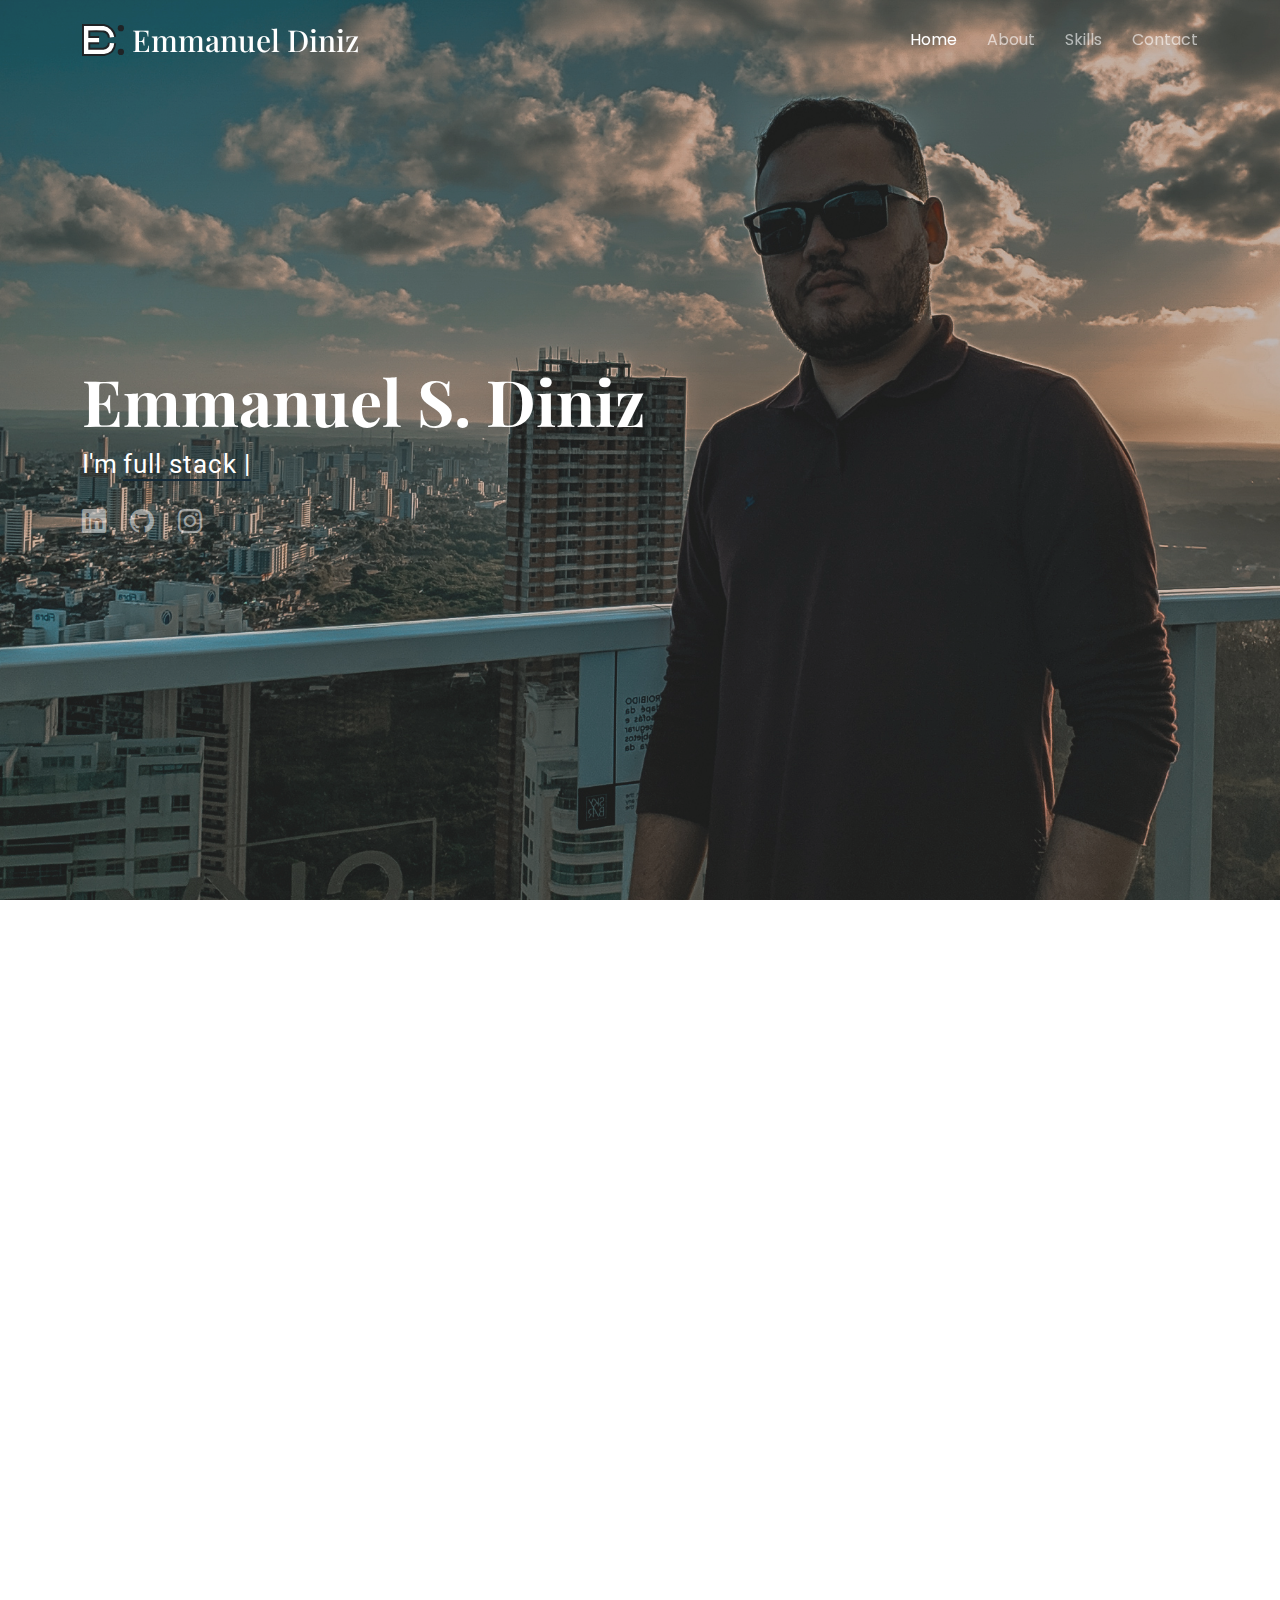
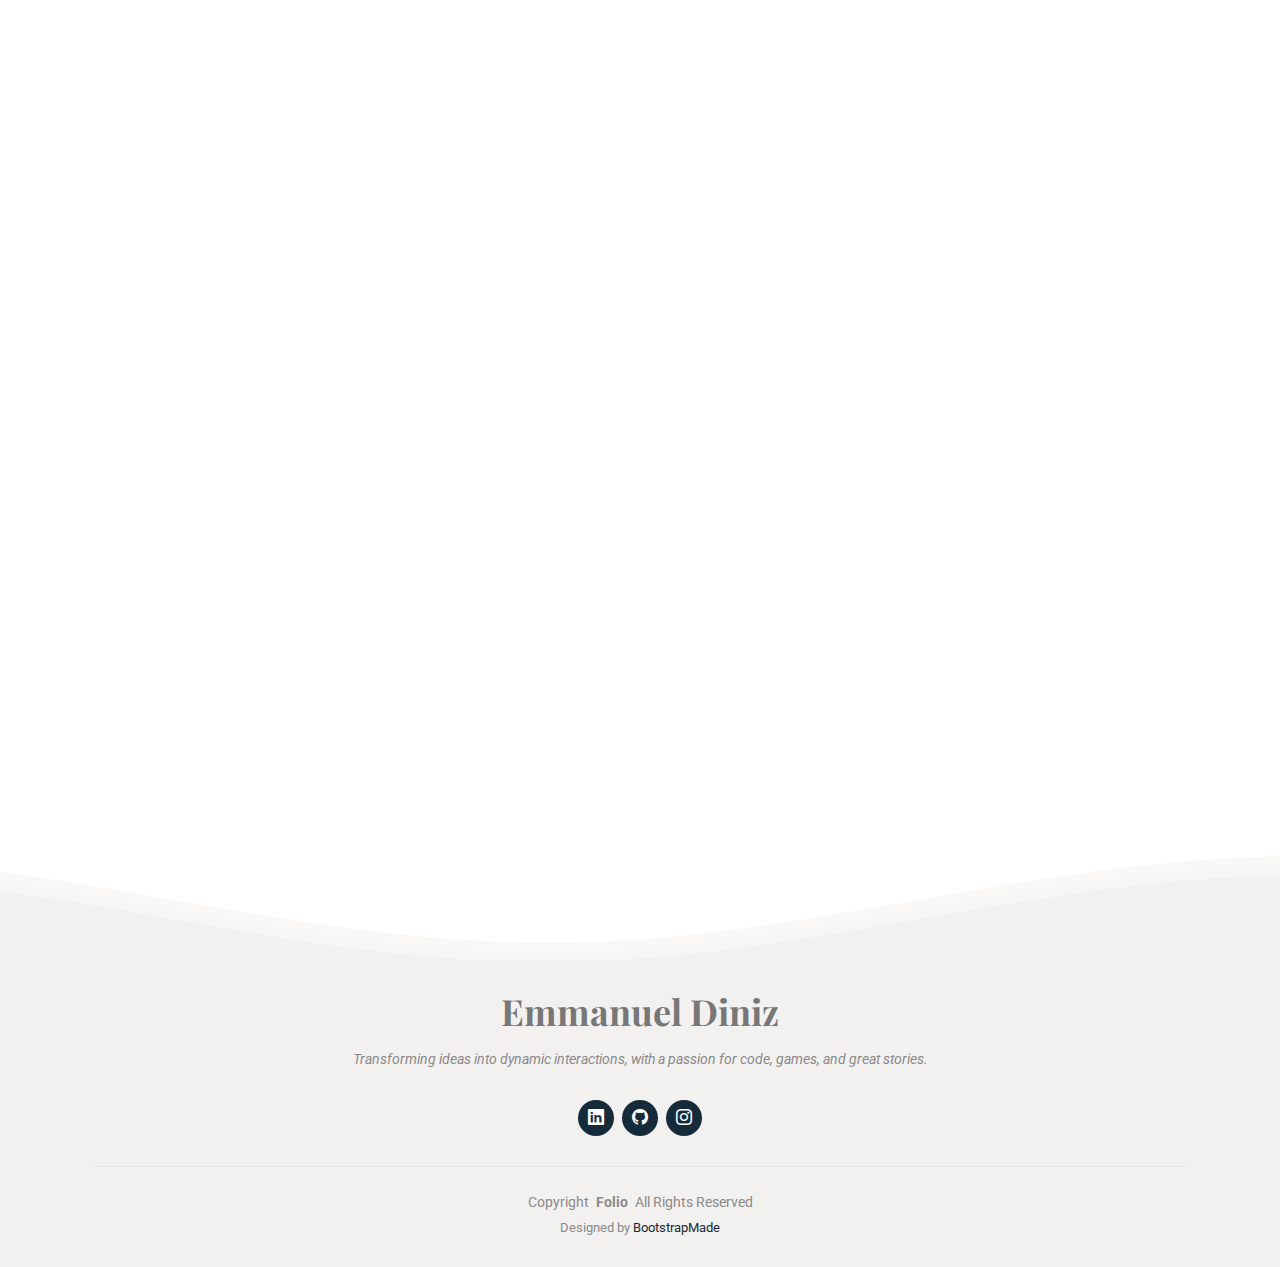
<file: index.html>
<!DOCTYPE html>
<html lang="en">

<head>
  <meta charset="utf-8">
  <meta content="width=device-width, initial-scale=1.0" name="viewport">
  <title>Emmanuel Diniz</title>
  <meta name="description" content="">
  <meta name="keywords" content="">

  <!-- Favicons -->
  <link href="assets/img/my-logo.svg" rel="icon">

  <!-- Fonts -->
  <link href="https://fonts.googleapis.com" rel="preconnect">
  <link href="https://fonts.gstatic.com" rel="preconnect" crossorigin>
  <link
    href="https://fonts.googleapis.com/css2?family=Roboto:ital,wght@0,100;0,300;0,400;0,500;0,700;0,900;1,100;1,300;1,400;1,500;1,700;1,900&family=Poppins:ital,wght@0,100;0,200;0,300;0,400;0,500;0,600;0,700;0,800;0,900;1,100;1,200;1,300;1,400;1,500;1,600;1,700;1,800;1,900&family=Playfair+Display:ital,wght@0,400;0,500;0,600;0,700;0,800;0,900;1,400;1,500;1,600;1,700;1,800;1,900&display=swap"
    rel="stylesheet">

  <!-- Vendor CSS Files -->
  <link href="assets/vendor/bootstrap/css/bootstrap.min.css" rel="stylesheet">
  <link href="assets/vendor/bootstrap-icons/bootstrap-icons.css" rel="stylesheet">
  <link href="assets/vendor/aos/aos.css" rel="stylesheet">
  <link href="assets/vendor/swiper/swiper-bundle.min.css" rel="stylesheet">
  <link href="assets/vendor/glightbox/css/glightbox.min.css" rel="stylesheet">

  <!-- Main CSS File -->
  <link href="assets/css/main.css" rel="stylesheet">

  <!-- =======================================================
  * Template Name: Folio
  * Template URL: https://bootstrapmade.com/folio-bootstrap-portfolio-template/
  * Updated: Aug 08 2024 with Bootstrap v5.3.3
  * Author: BootstrapMade.com
  * License: https://bootstrapmade.com/license/
  ======================================================== -->
</head>

<body class="index-page">

  <header id="header" class="header d-flex align-items-center fixed-top">
    <div class="container-fluid container-xl position-relative d-flex align-items-center justify-content-between">

      <a href="index.html" class="logo d-flex align-items-center">
        <!-- Uncomment the line below if you also wish to use an image logo -->
        <img src="assets/img/my-logo.svg" alt="">
        <h1 class="sitename">Emmanuel Diniz</h1>
      </a>

      <nav id="navmenu" class="navmenu">
        <ul>
          <li><a href="#hero" class="active">Home</a></li>
          <li><a href="#about">About</a></li>
          <li><a href="#skills">Skills</a></li>
          <!-- <li><a href="#services">Services</a></li> -->
          <li><a href="#contact">Contact</a></li>
        </ul>
        <i class="mobile-nav-toggle d-xl-none bi bi-list"></i>
      </nav>

    </div>
  </header>

  <main class="main">

    <!-- Hero Section -->
    <section id="hero" class="hero section dark-background">

      <img src="assets/img/hero-bg.jpg" alt="" data-aos="fade-in">

      <div class="container" data-aos="fade-up" data-aos-delay="100">
        <h2>Emmanuel S. Diniz<br></h2>
        <p>I'm <span class="typed" data-typed-items="full stack developer, front-end enthusiast, creative coder, animation lover, freelancer, gamer">full stack
            developer</span></p>
        <div class="social-links">
          <a href="https://www.linkedin.com/in/emmanueldiniz/" target="_blank"><i class="bi bi-linkedin"></i></a>
          <a href="https://github.com/emmanueldiniz/" target="_blank"><i class="bi bi-github"></i></a>
          <a href="https://www.instagram.com/emmanueldiniz_/" target="_blank"><i class="bi bi-instagram"></i></a>
        </div>
      </div>

    </section><!-- /Hero Section -->

    <!-- About Section -->
    <section id="about" class="about section">

      <!-- Section Title -->
      <div class="container section-title" data-aos="fade-up">
        <h2>About me</h2>

      </div><!-- End Section Title -->

      <div class="container" data-aos="fade-up" data-aos-delay="100">

        <div class="row gy-4 justify-content-between">
          <div class="col-lg-4 profile-img align-self-start">
            <img src="assets/img/profile-img.jpg" class="img-fluid" alt="">
          </div>
          <div class="col-lg-7 content">
            <h3>I'm a full stack developer with a focus on front-end, using the mobile-first method &amp; i really enjoy
              working with animations on my projects.</h3>
            <p>
              I currently work at GCTI (Science, Information Technology and Innovation Group), where I work as a developer and project manager. 
              I have almost 5 years of experience in the development area, and a strong focus on creating efficient and innovative solutions, 
              always seeking to improve the user experience.
            </p>
            <ul>
              <!-- <li><i class="bi bi-check2-all"></i> <span></span></li>
              <li><i class="bi bi-check2-all"></i> <span></span></li> -->
              <li><i class="bi bi-check2-all"></i> <span>Some of my hobbies are: games, movies, series, 
                anime and going to the beach to listen to the sound of the sea.</span></li>
            </ul>
          </div>
        </div>

      </div>

    </section><!-- /About Section -->

    <section id="skills" class="skills section">
      <div class="container section-title" data-aos="fade-up">
        <h2>My Skills</h2>
        <p>Below you can check out the animated list of some of my skills.</p>
      </div>
      <!-- 
        Copyright (c) 2024 by Jhey (https://codepen.io/jh3y/pen/RwdPvvz)
        Permission is hereby granted, free of charge, to any person obtaining a copy of this software and associated documentation files (the "Software"), to deal in the Software without restriction, including without limitation the rights to use, copy, modify, merge, publish, distribute, sublicense, and/or sell copies of the Software, and to permit persons to whom the Software is furnished to do so, subject to the following conditions:
        The above copyright notice and this permission notice shall be included in all copies or substantial portions of the Software.
        THE SOFTWARE IS PROVIDED "AS IS", WITHOUT WARRANTY OF ANY KIND, EXPRESS OR IMPLIED, INCLUDING BUT NOT LIMITED TO THE WARRANTIES OF MERCHANTABILITY, FITNESS FOR A PARTICULAR PURPOSE AND NONINFRINGEMENT. IN NO EVENT SHALL THE AUTHORS OR COPYRIGHT HOLDERS BE LIABLE FOR ANY CLAIM, DAMAGES OR OTHER LIABILITY, WHETHER IN AN ACTION OF CONTRACT, TORT OR OTHERWISE, ARISING FROM, OUT OF OR IN CONNECTION WITH THE SOFTWARE OR THE USE OR OTHER DEALINGS IN THE SOFTWARE.
      -->
      <div class="container" data-aos="fade-up">
        <div class="window">
          <div class="scene">
            <ul class="grid">
              <li>
                <div class="item">
                  <div class="item__icon">
                    <i class="bi bi-code-slash"></i>
                  </div>
                  <div class="item__text">CSS / SCSS / SASS</div>
                </div>
              </li>
              <li>
                <div class="item">
                  <div class="item__icon">
                    <i class="bi bi-code-slash"></i>
                  </div>
                  <div class="item__text">Java</div>
                </div>
              </li>
              <li>
                <div class="item">
                  <div class="item__icon">
                    <i class="bi bi-code-slash"></i>
                  </div>
                  <div class="item__text">HTML</div>
                </div>
              </li>
              <li>
                <div class="item">
                  <div class="item__icon">
                    <i class="bi bi-code-slash"></i>
                  </div>
                  <div class="item__text">Angular</div>
                </div>
              </li>
              <li>
                <div class="item">
                  <div class="item__icon">
                    <i class="bi bi-code-slash"></i>
                  </div>
                  <div class="item__text">Javascript / Typescript</div>
                </div>
              </li>
              <li>
                <div class="item">
                  <div class="item__icon">
                    <i class="bi bi-code-slash"></i>
                  </div>
                  <div class="item__text">Spring Boot</div>
                </div>
              </li>
              <li>
                <div class="item">
                  <div class="item__icon">
                    <i class="bi bi-code-slash"></i>
                  </div>
                  <div class="item__text">PostgreSQL</div>
                </div>
              </li>
              <li>
                <div class="item">
                  <div class="item__icon">
                    <i class="bi bi-code-slash"></i>
                  </div>
                  <div class="item__text">Profit</div>
                </div>
              </li>
              <li>
                <div class="item">
                  <div class="item__icon">
                    <i class="bi bi-code-slash"></i>
                  </div>
                  <div class="item__text">Hibernate</div>
                </div>
              </li>
              <li>
                <div class="item">
                  <div class="item__icon">
                    <i class="bi bi-code-slash"></i>
                  </div>
                  <div class="item__text">JPA</div>
                </div>
              </li>
              <li>
                <div class="item">
                  <div class="item__icon">
                    <i class="bi bi-code-slash"></i>
                  </div>
                  <div class="item__text">Git</div>
                </div>
              </li>
              <li>
                <div class="item">
                  <div class="item__icon">
                    <i class="bi bi-code-slash"></i>
                  </div>
                  <div class="item__text">SQL</div>
                </div>
              </li>
            </ul>
          </div>
        </div>
      </div>
    </section>

    <!-- Services Section -->
    <!-- <section id="services" class="services section">
      <div class="container section-title" data-aos="fade-up">
        <h2>Services</h2>
        <p>Necessitatibus eius consequatur ex aliquid fuga eum quidem sint consectetur velit</p>
      </div>

      <div class="container">
        <div class="row gy-4">
          <div class="col-lg-4 col-md-6 service-item d-flex" data-aos="fade-up" data-aos-delay="100">
            <div class="icon flex-shrink-0"><i class="bi bi-briefcase"></i></div>
            <div>
              <h4 class="title">Lorem Ipsum</h4>
              <p class="description">Voluptatum deleniti atque corrupti quos dolores et quas molestias excepturi sint
                occaecati cupiditate non provident</p>
              <a href="clean-page.html" class="readmore stretched-link"><span>Learn More</span><i
                  class="bi bi-arrow-right"></i></a>
            </div>
          </div>

          <div class="col-lg-4 col-md-6 service-item d-flex" data-aos="fade-up" data-aos-delay="200">
            <div class="icon flex-shrink-0"><i class="bi bi-card-checklist"></i></div>
            <div>
              <h4 class="title">Dolor Sitema</h4>
              <p class="description">Minim veniam, quis nostrud exercitation ullamco laboris nisi ut aliquip ex ea
                commodo consequat tarad limino ata</p>
            </div>
          </div>

          <div class="col-lg-4 col-md-6 service-item d-flex" data-aos="fade-up" data-aos-delay="300">
            <div class="icon flex-shrink-0"><i class="bi bi-bar-chart"></i></div>
            <div>
              <h4 class="title">Sed ut perspiciatis</h4>
              <p class="description">Duis aute irure dolor in reprehenderit in voluptate velit esse cillum dolore eu
                fugiat nulla pariatur</p>
            </div>
          </div>
        </div>
      </div>
    </section> -->
    <!-- /Services Section -->

    <!-- Contact Section -->
    <section id="contact" class="contact section">

      <!-- Section Title -->
      <div class="container section-title" data-aos="fade-up">
        <h2>Contact</h2>
        <p>You can contact me through the links below</p>
      </div><!-- End Section Title -->

      <div class="container" data-aos="fade-up" data-aos-delay="100">

        <div class="info-wrap" data-aos="fade-up" data-aos-delay="200">
          <div class="row gy-5">

            <div class="col-lg-4">
              <div class="info-item d-flex align-items-center">
                <a href="https://maps.app.goo.gl/8u2e5nma7eDpF6oBA"><i class="bi bi-geo-alt flex-shrink-0"></i></a>
                <div>
                  <h3>Address</h3>
                  <a href="https://maps.app.goo.gl/8u2e5nma7eDpF6oBA">Barro Vermelho, Natal - RN, Brasil</a>
                </div>
              </div>
            </div><!-- End Info Item -->

            <div class="col-lg-4">
              <div class="info-item d-flex align-items-center">
                <a href="tel:+5584999951712"><i class="bi bi-telephone flex-shrink-0"></i></a>
                <div>
                  <h3>Call<br></h3>
                  <a href="tel:+5584999951712">+55 (84) 99995-1712</a>
                </div>
              </div>
            </div><!-- End Info Item -->

            <div class="col-lg-4">
              <div class="info-item d-flex align-items-center">
                <a href="mailto:webdev.emmanuel@gmail.com"><i class="bi bi-envelope flex-shrink-0"></i></a>
                <div>
                  <h3>Email</h3>
                  <a href="mailto:webdev.emmanuel@gmail.com">webdev.emmanuel@gmail.com</a>
                </div>
              </div>
            </div><!-- End Info Item -->

          </div>
        </div>
      </div>

    </section><!-- /Contact Section -->

  </main>

  <!-- 
    Copyright (c) 2024 by Goodkatz (https://codepen.io/goodkatz/pen/LYPGxQz)
    Permission is hereby granted, free of charge, to any person obtaining a copy of this software and associated documentation files (the "Software"), to deal in the Software without restriction, including without limitation the rights to use, copy, modify, merge, publish, distribute, sublicense, and/or sell copies of the Software, and to permit persons to whom the Software is furnished to do so, subject to the following conditions:
    The above copyright notice and this permission notice shall be included in all copies or substantial portions of the Software.
    THE SOFTWARE IS PROVIDED "AS IS", WITHOUT WARRANTY OF ANY KIND, EXPRESS OR IMPLIED, INCLUDING BUT NOT LIMITED TO THE WARRANTIES OF MERCHANTABILITY, FITNESS FOR A PARTICULAR PURPOSE AND NONINFRINGEMENT. IN NO EVENT SHALL THE AUTHORS OR COPYRIGHT HOLDERS BE LIABLE FOR ANY CLAIM, DAMAGES OR OTHER LIABILITY, WHETHER IN AN ACTION OF CONTRACT, TORT OR OTHERWISE, ARISING FROM, OUT OF OR IN CONNECTION WITH THE SOFTWARE OR THE USE OR OTHER DEALINGS IN THE SOFTWARE.
  -->
  <svg class="waves" xmlns="http://www.w3.org/2000/svg" xmlns:xlink="http://www.w3.org/1999/xlink"
    viewBox="0 24 150 28" preserveAspectRatio="none" shape-rendering="auto">
    <defs>
      <path id="gentle-wave" d="M-160 44c30 0 58-18 88-18s 58 18 88 18 58-18 88-18 58 18 88 18 v44h-352z" />
    </defs>
    <g class="parallax">
      <use xlink:href="#gentle-wave" x="48" y="0" fill="rgba(255,255,255,0.7" />
      <use xlink:href="#gentle-wave" x="48" y="3" fill="rgba(243, 241, 240, 0.5)" />
      <use xlink:href="#gentle-wave" x="48" y="5" fill="rgba(243, 241, 240, 0.3)" />
      <use xlink:href="#gentle-wave" x="48" y="7" fill="#f3f1f0" />
    </g>
  </svg>
  <footer id="footer" class="footer light-background">
    <div class="container">
      <h3 class="sitename">Emmanuel Diniz</h3>
      <p>Transforming ideas into dynamic interactions, with a passion for code, games, and great stories.</p>
      <div class="social-links d-flex justify-content-center">
        <a href="https://www.linkedin.com/in/emmanueldiniz/" target="_blank"><i class="bi bi-linkedin"></i></a>
        <a href="https://github.com/emmanueldiniz/" target="_blank"><i class="bi bi-github"></i></a>
        <a href="https://www.instagram.com/emmanueldiniz_/" target="_blank"><i class="bi bi-instagram"></i></a>
      </div>
      <div class="container">
        <div class="copyright">
          <span>Copyright</span> <strong class="px-1 sitename">Folio</strong> <span>All Rights Reserved</span>
        </div>
        <div class="credits">
          <!-- All the links in the footer should remain intact. -->
          <!-- You can delete the links only if you've purchased the pro version. -->
          <!-- Licensing information: https://bootstrapmade.com/license/ -->
          <!-- Purchase the pro version with working PHP/AJAX contact form: [buy-url] -->
          Designed by <a href="https://bootstrapmade.com/">BootstrapMade</a>
        </div>
      </div>
    </div>
  </footer>

  <!-- Scroll Top -->
  <a href="#" id="scroll-top" class="scroll-top d-flex align-items-center justify-content-center"><i
      class="bi bi-arrow-up-short"></i></a>

  <!-- Preloader -->
  <div id="preloader"></div>

  <!-- Vendor JS Files -->
  <script src="assets/vendor/bootstrap/js/bootstrap.bundle.min.js"></script>
  <script src="assets/vendor/php-email-form/validate.js"></script>
  <script src="assets/vendor/aos/aos.js"></script>
  <script src="assets/vendor/typed.js/typed.umd.js"></script>
  <script src="assets/vendor/swiper/swiper-bundle.min.js"></script>
  <script src="assets/vendor/glightbox/js/glightbox.min.js"></script>
  <script src="assets/vendor/imagesloaded/imagesloaded.pkgd.min.js"></script>
  <script src="assets/vendor/isotope-layout/isotope.pkgd.min.js"></script>

  <!-- Main JS File -->
  <script src="assets/js/main.js"></script>

</body>

</html>
</file>
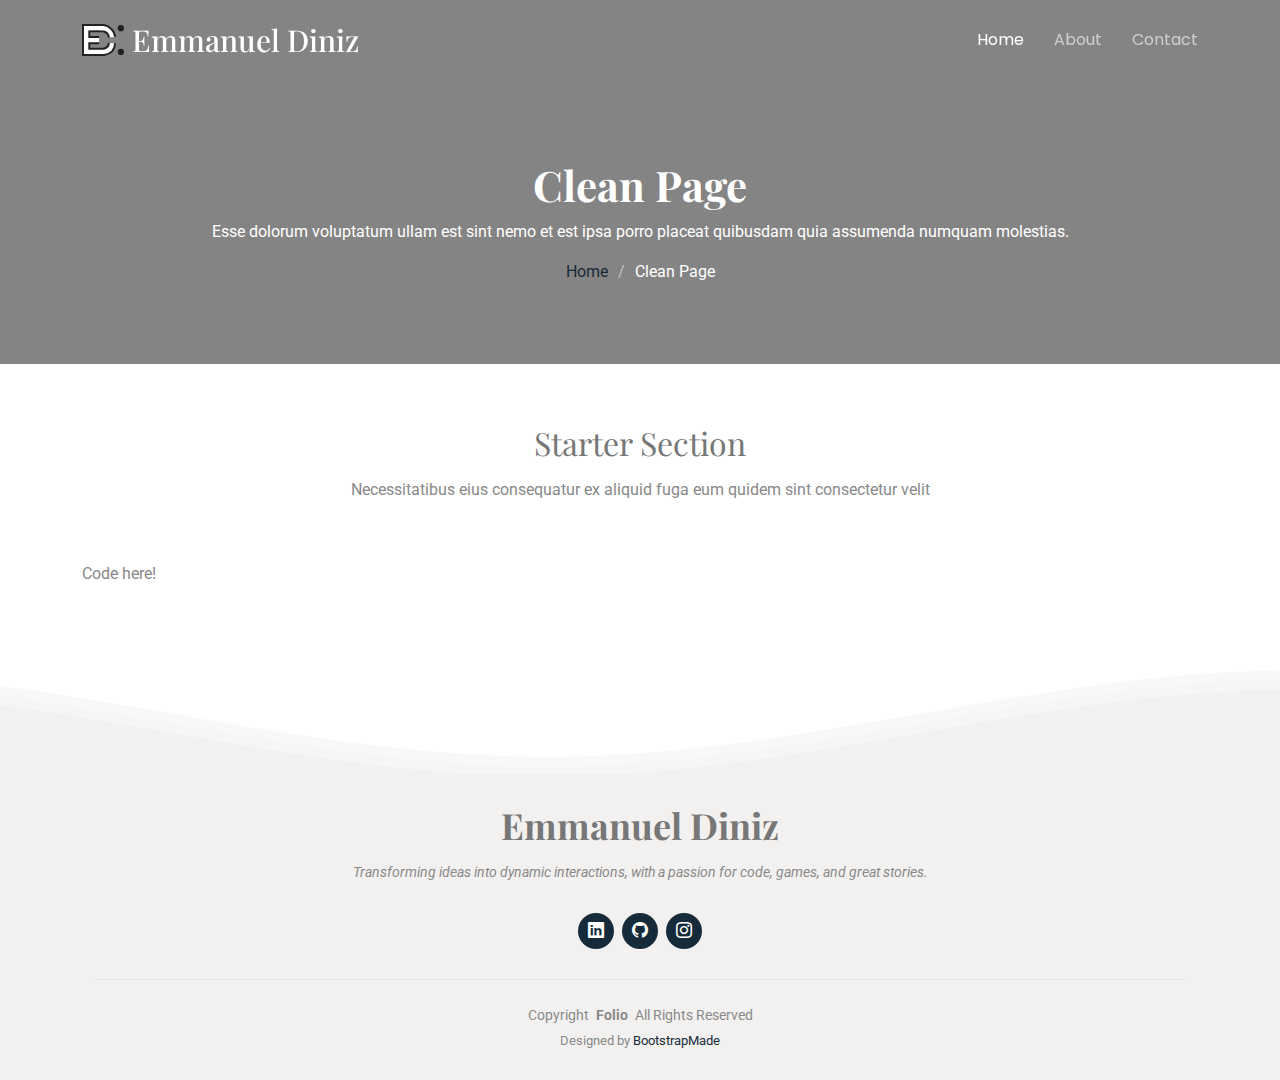
<file: clean-page.html>
<!DOCTYPE html>
<html lang="en">

<head>
  <meta charset="utf-8">
  <meta content="width=device-width, initial-scale=1.0" name="viewport">
  <title>Emmanuel Diniz</title>
  <meta name="description" content="">
  <meta name="keywords" content="">

  <!-- Favicons -->
  <link href="assets/img/my-logo.svg" rel="icon">

  <!-- Fonts -->
  <link href="https://fonts.googleapis.com" rel="preconnect">
  <link href="https://fonts.gstatic.com" rel="preconnect" crossorigin>
  <link href="https://fonts.googleapis.com/css2?family=Roboto:ital,wght@0,100;0,300;0,400;0,500;0,700;0,900;1,100;1,300;1,400;1,500;1,700;1,900&family=Poppins:ital,wght@0,100;0,200;0,300;0,400;0,500;0,600;0,700;0,800;0,900;1,100;1,200;1,300;1,400;1,500;1,600;1,700;1,800;1,900&family=Playfair+Display:ital,wght@0,400;0,500;0,600;0,700;0,800;0,900;1,400;1,500;1,600;1,700;1,800;1,900&display=swap" rel="stylesheet">

  <!-- Vendor CSS Files -->
  <link href="assets/vendor/bootstrap/css/bootstrap.min.css" rel="stylesheet">
  <link href="assets/vendor/bootstrap-icons/bootstrap-icons.css" rel="stylesheet">
  <link href="assets/vendor/aos/aos.css" rel="stylesheet">
  <link href="assets/vendor/swiper/swiper-bundle.min.css" rel="stylesheet">
  <link href="assets/vendor/glightbox/css/glightbox.min.css" rel="stylesheet">

  <!-- Main CSS File -->
  <link href="assets/css/main.css" rel="stylesheet">

  <!-- =======================================================
  * Template Name: Folio
  * Template URL: https://bootstrapmade.com/folio-bootstrap-portfolio-template/
  * Updated: Aug 08 2024 with Bootstrap v5.3.3
  * Author: BootstrapMade.com
  * License: https://bootstrapmade.com/license/
  ======================================================== -->
</head>

<body class="clean-page-page">

  <header id="header" class="header d-flex align-items-center fixed-top">
    <div class="container-fluid container-xl position-relative d-flex align-items-center justify-content-between">
      <a href="index.html" class="logo d-flex align-items-center">
        <img src="assets/img/my-logo.svg" alt="">
        <h1 class="sitename">Emmanuel Diniz</h1>
      </a>
      <nav id="navmenu" class="navmenu">
        <ul>
          <li><a href="index.html#hero" class="active">Home</a></li>
          <li><a href="index.html#about">About</a></li>
          <!-- <li><a href="index.html#services">Services</a></li> -->
          <li><a href="index.html#contact">Contact</a></li>
        </ul>
        <i class="mobile-nav-toggle d-xl-none bi bi-list"></i>
      </nav>
    </div>
  </header>

  <main class="main">
    <!-- Page Title -->
    <div class="page-title dark-background">
      <div class="container position-relative">
        <h1>Clean Page</h1>
        <p>Esse dolorum voluptatum ullam est sint nemo et est ipsa porro placeat quibusdam quia assumenda numquam molestias.</p>
        <nav class="breadcrumbs">
          <ol>
            <li><a href="index.html">Home</a></li>
            <li class="current">Clean Page</li>
          </ol>
        </nav>
      </div>
    </div>
    <!-- End Page Title -->

    <section id="starter-section" class="starter-section section">
      <div class="container section-title" data-aos="fade-up">
        <h2>Starter Section</h2>
        <p>Necessitatibus eius consequatur ex aliquid fuga eum quidem sint consectetur velit</p>
      </div>
      <div class="container" data-aos="fade-up">
        Code here!
      </div>
    </section>
  </main>

  <!-- 
    Copyright (c) 2024 by Goodkatz (https://codepen.io/goodkatz/pen/LYPGxQz)
    Permission is hereby granted, free of charge, to any person obtaining a copy of this software and associated documentation files (the "Software"), to deal in the Software without restriction, including without limitation the rights to use, copy, modify, merge, publish, distribute, sublicense, and/or sell copies of the Software, and to permit persons to whom the Software is furnished to do so, subject to the following conditions:
    The above copyright notice and this permission notice shall be included in all copies or substantial portions of the Software.
    THE SOFTWARE IS PROVIDED "AS IS", WITHOUT WARRANTY OF ANY KIND, EXPRESS OR IMPLIED, INCLUDING BUT NOT LIMITED TO THE WARRANTIES OF MERCHANTABILITY, FITNESS FOR A PARTICULAR PURPOSE AND NONINFRINGEMENT. IN NO EVENT SHALL THE AUTHORS OR COPYRIGHT HOLDERS BE LIABLE FOR ANY CLAIM, DAMAGES OR OTHER LIABILITY, WHETHER IN AN ACTION OF CONTRACT, TORT OR OTHERWISE, ARISING FROM, OUT OF OR IN CONNECTION WITH THE SOFTWARE OR THE USE OR OTHER DEALINGS IN THE SOFTWARE.
  -->
  <svg class="waves" xmlns="http://www.w3.org/2000/svg" xmlns:xlink="http://www.w3.org/1999/xlink"
    viewBox="0 24 150 28" preserveAspectRatio="none" shape-rendering="auto">
    <defs>
      <path id="gentle-wave" d="M-160 44c30 0 58-18 88-18s 58 18 88 18 58-18 88-18 58 18 88 18 v44h-352z" />
    </defs>
    <g class="parallax">
      <use xlink:href="#gentle-wave" x="48" y="0" fill="rgba(255,255,255,0.7" />
      <use xlink:href="#gentle-wave" x="48" y="3" fill="rgba(243, 241, 240, 0.5)" />
      <use xlink:href="#gentle-wave" x="48" y="5" fill="rgba(243, 241, 240, 0.3)" />
      <use xlink:href="#gentle-wave" x="48" y="7" fill="#f3f1f0" />
    </g>
  </svg>
  <footer id="footer" class="footer light-background">
    <div class="container">
      <h3 class="sitename">Emmanuel Diniz</h3>
      <p>Transforming ideas into dynamic interactions, with a passion for code, games, and great stories.</p>
      <div class="social-links d-flex justify-content-center">
        <a href="https://www.linkedin.com/in/emmanueldiniz/" target="_blank"><i class="bi bi-linkedin"></i></a>
        <a href="https://github.com/emmanueldiniz/" target="_blank"><i class="bi bi-github"></i></a>
        <a href="https://www.instagram.com/emmanueldiniz_/" target="_blank"><i class="bi bi-instagram"></i></a>
      </div>
      <div class="container">
        <div class="copyright">
          <span>Copyright</span> <strong class="px-1 sitename">Folio</strong> <span>All Rights Reserved</span>
        </div>
        <div class="credits">
          <!-- All the links in the footer should remain intact. -->
          <!-- You can delete the links only if you've purchased the pro version. -->
          <!-- Licensing information: https://bootstrapmade.com/license/ -->
          <!-- Purchase the pro version with working PHP/AJAX contact form: [buy-url] -->
          Designed by <a href="https://bootstrapmade.com/">BootstrapMade</a>
        </div>
      </div>
    </div>
  </footer>

  <!-- Scroll Top -->
  <a href="#" id="scroll-top" class="scroll-top d-flex align-items-center justify-content-center"><i class="bi bi-arrow-up-short"></i></a>

  <!-- Preloader -->
  <div id="preloader"></div>

  <!-- Vendor JS Files -->
  <script src="assets/vendor/bootstrap/js/bootstrap.bundle.min.js"></script>
  <script src="assets/vendor/php-email-form/validate.js"></script>
  <script src="assets/vendor/aos/aos.js"></script>
  <script src="assets/vendor/typed.js/typed.umd.js"></script>
  <script src="assets/vendor/swiper/swiper-bundle.min.js"></script>
  <script src="assets/vendor/glightbox/js/glightbox.min.js"></script>
  <script src="assets/vendor/imagesloaded/imagesloaded.pkgd.min.js"></script>
  <script src="assets/vendor/isotope-layout/isotope.pkgd.min.js"></script>

  <!-- Main JS File -->
  <script src="assets/js/main.js"></script>

</body>

</html>
</file>
<file: assets/css/main.css>
/**
* Template Name: Folio
* Template URL: https://bootstrapmade.com/folio-bootstrap-portfolio-template/
* Updated: Aug 08 2024 with Bootstrap v5.3.3
* Author: BootstrapMade.com
* License: https://bootstrapmade.com/license/
*/

/*--------------------------------------------------------------
# Font & Color Variables
# Help: https://bootstrapmade.com/color-system/
--------------------------------------------------------------*/
/* Fonts */
:root {
  --default-font: "Roboto",  system-ui, -apple-system, "Segoe UI", Roboto, "Helvetica Neue", Arial, "Noto Sans", "Liberation Sans", sans-serif, "Apple Color Emoji", "Segoe UI Emoji", "Segoe UI Symbol", "Noto Color Emoji";
  --heading-font: "Playfair Display",  sans-serif;
  --nav-font: "Poppins",  sans-serif;
  --speed: 10s;
	--transition: 0.15s;
}

/* Global Colors - The following color variables are used throughout the website. Updating them here will change the color scheme of the entire website */
:root { 
  --background-color: #ffffff; /* Background color for the entire website, including individual sections */
  --default-color: #898989; /* Default color used for the majority of the text content across the entire website */
  --heading-color: #777777; /* Color for headings, subheadings and title throughout the website */
  --accent-color: #162B3A; /* Accent color that represents your brand on the website. It's used for buttons, links, and other elements that need to stand out */
  --surface-color: #ffffff; /* The surface color is used as a background of boxed elements within sections, such as cards, icon boxes, or other elements that require a visual separation from the global background. */
  --contrast-color: #ffffff; /* Contrast color for text, ensuring readability against backgrounds of accent, heading, or default colors. */
  --glow-rgb: 22 43 58;
}

/* Nav Menu Colors - The following color variables are used specifically for the navigation menu. They are separate from the global colors to allow for more customization options */
:root {
  --nav-color: rgba(255, 255, 255, 0.6);  /* The default color of the main navmenu links */
  --nav-hover-color: #ffffff; /* Applied to main navmenu links when they are hovered over or active */
  --nav-mobile-background-color: #ffffff; /* Used as the background color for mobile navigation menu */
  --nav-dropdown-background-color: #ffffff; /* Used as the background color for dropdown items that appear when hovering over primary navigation items */
  --nav-dropdown-color: #898989; /* Used for navigation links of the dropdown items in the navigation menu. */
  --nav-dropdown-hover-color: #162B3A; /* Similar to --nav-hover-color, this color is applied to dropdown navigation links when they are hovered over. */
}

/* Color Presets - These classes override global colors when applied to any section or element, providing reuse of the sam color scheme. */

.light-background {
  --background-color: #f3f1f0;
  --surface-color: #ffffff;
}

.dark-background {
  --background-color: #858484;
  --default-color: #ffffff;
  --heading-color: #ffffff;
  --surface-color: #9e9e9e;
  --contrast-color: #ffffff;
}

/* Smooth scroll */
:root {
  scroll-behavior: smooth;
}

/*--------------------------------------------------------------
# General Styling & Shared Classes
--------------------------------------------------------------*/
body {
  color: var(--default-color);
  background-color: var(--background-color);
  font-family: var(--default-font);
}

body {
  background-color: var(--white-quaternary-to-black-quinary);
}

body::-webkit-scrollbar {
  width: .4rem;
}

body::-webkit-scrollbar-thumb {
  background: var(--accent-color);
}

body::-webkit-scrollbar-thumb:hover {
  background: color-mix(in srgb, var(--accent-color), transparent 20%);
}

a {
  color: var(--accent-color);
  text-decoration: none;
  transition: 0.3s;
}

a:hover {
  color: color-mix(in srgb, var(--accent-color), transparent 25%);
  text-decoration: none;
}

h1,
h2,
h3,
h4,
h5,
h6 {
  color: var(--heading-color);
  font-family: var(--heading-font);
}

/* PHP Email Form Messages
------------------------------*/
.php-email-form .error-message {
  display: none;
  background: #df1529;
  color: #ffffff;
  text-align: left;
  padding: 15px;
  margin-bottom: 24px;
  font-weight: 600;
}

.php-email-form .sent-message {
  display: none;
  color: #ffffff;
  background: #059652;
  text-align: center;
  padding: 15px;
  margin-bottom: 24px;
  font-weight: 600;
}

.php-email-form .loading {
  display: none;
  background: var(--surface-color);
  text-align: center;
  padding: 15px;
  margin-bottom: 24px;
}

.php-email-form .loading:before {
  content: "";
  display: inline-block;
  border-radius: 50%;
  width: 24px;
  height: 24px;
  margin: 0 10px -6px 0;
  border: 3px solid var(--accent-color);
  border-top-color: var(--surface-color);
  animation: php-email-form-loading 1s linear infinite;
}

@keyframes php-email-form-loading {
  0% {
    transform: rotate(0deg);
  }

  100% {
    transform: rotate(360deg);
  }
}

/*--------------------------------------------------------------
# Global Header
--------------------------------------------------------------*/
.header {
  --background-color: rgba(0, 0, 0, 0);
  --default-color: #ffffff;
  --heading-color: #ffffff;
  color: var(--default-color);
  background-color: var(--background-color);
  padding: 10px 0;
  transition: all 0.5s;
  z-index: 997;
}

.header .logo {
  line-height: 1;
}

.header .logo img {
  max-height: 32px;
  margin-right: 8px;
}

.header .logo h1 {
  font-size: 30px;
  margin: 0;
  font-weight: 4700;
  color: var(--heading-color);
}

.scrolled .header {
  box-shadow: 0px 0 18px rgba(0, 0, 0, 0.1);
}

/* Global Header on Scroll
------------------------------*/
.scrolled .header {
  --background-color: rgba(22, 43, 58, 0.8);
}

/*--------------------------------------------------------------
# Navigation Menu
--------------------------------------------------------------*/
/* Navmenu - Desktop */
@media (min-width: 1200px) {
  .navmenu {
    padding: 0;
  }

  .navmenu ul {
    margin: 0;
    padding: 0;
    display: flex;
    list-style: none;
    align-items: center;
  }

  .navmenu li {
    position: relative;
  }

  .navmenu a,
  .navmenu a:focus {
    color: var(--nav-color);
    padding: 18px 15px;
    font-size: 16px;
    font-family: var(--nav-font);
    font-weight: 400;
    display: flex;
    align-items: center;
    justify-content: space-between;
    white-space: nowrap;
    transition: 0.3s;
  }

  .navmenu a i,
  .navmenu a:focus i {
    font-size: 12px;
    line-height: 0;
    margin-left: 5px;
    transition: 0.3s;
  }

  .navmenu li:last-child a {
    padding-right: 0;
  }

  .navmenu li:hover>a,
  .navmenu .active,
  .navmenu .active:focus {
    color: var(--nav-hover-color);
  }

  .navmenu .dropdown ul {
    margin: 0;
    padding: 10px 0;
    background: var(--nav-dropdown-background-color);
    display: block;
    position: absolute;
    visibility: hidden;
    left: 14px;
    top: 130%;
    opacity: 0;
    transition: 0.3s;
    border-radius: 4px;
    z-index: 99;
    box-shadow: 0px 0px 30px rgba(0, 0, 0, 0.1);
  }

  .navmenu .dropdown ul li {
    min-width: 200px;
  }

  .navmenu .dropdown ul a {
    padding: 10px 20px;
    font-size: 15px;
    text-transform: none;
    color: var(--nav-dropdown-color);
  }

  .navmenu .dropdown ul a i {
    font-size: 12px;
  }

  .navmenu .dropdown ul a:hover,
  .navmenu .dropdown ul .active:hover,
  .navmenu .dropdown ul li:hover>a {
    color: var(--nav-dropdown-hover-color);
  }

  .navmenu .dropdown:hover>ul {
    opacity: 1;
    top: 100%;
    visibility: visible;
  }

  .navmenu .dropdown .dropdown ul {
    top: 0;
    left: -90%;
    visibility: hidden;
  }

  .navmenu .dropdown .dropdown:hover>ul {
    opacity: 1;
    top: 0;
    left: -100%;
    visibility: visible;
  }
}

/* Navmenu - Mobile */
@media (max-width: 1199px) {
  .mobile-nav-toggle {
    color: var(--nav-color);
    font-size: 28px;
    line-height: 0;
    margin-right: 10px;
    cursor: pointer;
    transition: color 0.3s;
  }

  .navmenu {
    padding: 0;
    z-index: 9997;
  }

  .navmenu ul {
    display: none;
    list-style: none;
    position: absolute;
    inset: 60px 20px 20px 20px;
    padding: 10px 0;
    margin: 0;
    border-radius: 6px;
    background-color: var(--nav-mobile-background-color);
    overflow-y: auto;
    transition: 0.3s;
    z-index: 9998;
    box-shadow: 0px 0px 30px rgba(0, 0, 0, 0.1);
  }

  .navmenu a,
  .navmenu a:focus {
    color: var(--nav-dropdown-color);
    padding: 10px 20px;
    font-family: var(--nav-font);
    font-size: 17px;
    font-weight: 500;
    display: flex;
    align-items: center;
    justify-content: space-between;
    white-space: nowrap;
    transition: 0.3s;
  }

  .navmenu a i,
  .navmenu a:focus i {
    font-size: 12px;
    line-height: 0;
    margin-left: 5px;
    width: 30px;
    height: 30px;
    display: flex;
    align-items: center;
    justify-content: center;
    border-radius: 50%;
    transition: 0.3s;
    background-color: color-mix(in srgb, var(--accent-color), transparent 90%);
  }

  .navmenu a i:hover,
  .navmenu a:focus i:hover {
    background-color: var(--accent-color);
    color: var(--contrast-color);
  }

  .navmenu a:hover,
  .navmenu .active,
  .navmenu .active:focus {
    color: var(--nav-dropdown-hover-color);
  }

  .navmenu .active i,
  .navmenu .active:focus i {
    background-color: var(--accent-color);
    color: var(--contrast-color);
    transform: rotate(180deg);
  }

  .navmenu .dropdown ul {
    position: static;
    display: none;
    z-index: 99;
    padding: 10px 0;
    margin: 10px 20px;
    background-color: var(--nav-dropdown-background-color);
    border: 1px solid color-mix(in srgb, var(--default-color), transparent 90%);
    box-shadow: none;
    transition: all 0.5s ease-in-out;
  }

  .navmenu .dropdown ul ul {
    background-color: rgba(33, 37, 41, 0.1);
  }

  .navmenu .dropdown>.dropdown-active {
    display: block;
    background-color: rgba(33, 37, 41, 0.03);
  }

  .mobile-nav-active {
    overflow: hidden;
  }

  .mobile-nav-active .mobile-nav-toggle {
    color: #fff;
    position: absolute;
    font-size: 32px;
    top: 15px;
    right: 15px;
    margin-right: 0;
    z-index: 9999;
  }

  .mobile-nav-active .navmenu {
    position: fixed;
    overflow: hidden;
    inset: 0;
    background: rgba(33, 37, 41, 0.8);
    transition: 0.3s;
  }

  .mobile-nav-active .navmenu>ul {
    display: block;
  }
}

/*--------------------------------------------------------------
# Global Footer
--------------------------------------------------------------*/
.footer {
  color: var(--default-color);
  background-color: var(--background-color);
  font-size: 14px;
  text-align: center;
  padding: 30px 0;
  position: relative;
}

.footer h3 {
  font-size: 36px;
  font-weight: 700;
  position: relative;
  padding: 0;
  margin: 0 0 15px 0;
}

.footer p {
  font-size: 15;
  font-style: italic;
  padding: 0;
  margin: 0 0 30px 0;
}

.footer .social-links {
  margin: 0 0 30px 0;
}

.footer .social-links a {
  font-size: 16px;
  display: flex;
  align-items: center;
  justify-content: center;
  background: var(--accent-color);
  color: var(--contrast-color);
  line-height: 1;
  margin: 0 4px;
  border-radius: 50%;
  text-align: center;
  width: 36px;
  height: 36px;
  transition: 0.3s;
}

.footer .social-links a:hover {
  background: color-mix(in srgb, var(--accent-color), transparent 20%);
  text-decoration: none;
}

.footer .copyright {
  padding-top: 25px;
  border-top: 1px solid color-mix(in srgb, var(--default-color), transparent 90%);
}

.footer .credits {
  font-size: 13px;
  padding-top: 5px;
}

/*--------------------------------------------------------------
# Preloader
--------------------------------------------------------------*/
#preloader {
  position: fixed;
  inset: 0;
  z-index: 999999;
  overflow: hidden;
  background: var(--background-color);
  transition: all 0.6s ease-out;
}

#preloader:before {
  content: "";
  position: fixed;
  top: calc(50% - 30px);
  left: calc(50% - 30px);
  border: 6px solid #ffffff;
  border-color: var(--accent-color) transparent var(--accent-color) transparent;
  border-radius: 50%;
  width: 60px;
  height: 60px;
  animation: animate-preloader 1.5s linear infinite;
}

@keyframes animate-preloader {
  0% {
    transform: rotate(0deg);
  }

  100% {
    transform: rotate(360deg);
  }
}

/*--------------------------------------------------------------
# Scroll Top Button
--------------------------------------------------------------*/
.scroll-top {
  position: fixed;
  visibility: hidden;
  opacity: 0;
  right: 15px;
  bottom: 15px;
  z-index: 99999;
  background-color: var(--accent-color);
  width: 40px;
  height: 40px;
  border-radius: 4px;
  transition: all 0.4s;
}

.scroll-top i {
  font-size: 24px;
  color: var(--contrast-color);
  line-height: 0;
}

.scroll-top:hover {
  background-color: color-mix(in srgb, var(--accent-color), transparent 20%);
  color: var(--contrast-color);
}

.scroll-top.active {
  visibility: visible;
  opacity: 1;
}

/*--------------------------------------------------------------
# Disable aos animation delay on mobile devices
--------------------------------------------------------------*/
@media screen and (max-width: 768px) {
  [data-aos-delay] {
    transition-delay: 0 !important;
  }
}

/*--------------------------------------------------------------
# Global Page Titles & Breadcrumbs
--------------------------------------------------------------*/
.page-title {
  color: var(--default-color);
  background-color: var(--background-color);
  padding: 160px 0 80px 0;
  text-align: center;
  position: relative;
}

.page-title:before {
  content: "";
  background-color: color-mix(in srgb, var(--background-color), transparent 50%);
  position: absolute;
  inset: 0;
}

.page-title h1 {
  font-size: 42px;
  font-weight: 700;
  margin-bottom: 10px;
}

.page-title .breadcrumbs ol {
  display: flex;
  flex-wrap: wrap;
  list-style: none;
  justify-content: center;
  padding: 0;
  margin: 0;
  font-size: 16px;
  font-weight: 400;
}

.page-title .breadcrumbs ol li+li {
  padding-left: 10px;
}

.page-title .breadcrumbs ol li+li::before {
  content: "/";
  display: inline-block;
  padding-right: 10px;
  color: color-mix(in srgb, var(--default-color), transparent 50%);
}

/*--------------------------------------------------------------
# Global Sections
--------------------------------------------------------------*/
section,
.section {
  color: var(--default-color);
  background-color: var(--background-color);
  padding: 60px 0;
  scroll-margin-top: 80px;
  overflow: clip;
}

@media (max-width: 1199px) {

  section,
  .section {
    scroll-margin-top: 56px;
  }
}

/*--------------------------------------------------------------
# Global Section Titles
--------------------------------------------------------------*/
.section-title {
  text-align: center;
  padding-bottom: 60px;
  position: relative;
}

.section-title h2 {
  font-size: 32px;
  font-weight: 300;
  margin-bottom: 15px;
}

.section-title p {
  margin-bottom: 0;
}

/*--------------------------------------------------------------
# Hero Section
--------------------------------------------------------------*/
.hero {
  width: 100%;
  min-height: 100vh;
  position: relative;
  padding: 80px 0;
  display: flex;
  align-items: center;
  justify-content: center;
}

.hero img {
  position: absolute;
  inset: 0;
  display: block;
  width: 100%;
  height: 100%;
  object-fit: cover;
  z-index: 1;
}

.hero:before {
  content: "";
  background: color-mix(in srgb, var(--background-color), transparent 80%);
  position: absolute;
  inset: 0;
  z-index: 2;
}

.hero .container {
  position: relative;
  z-index: 3;
}

.hero h2 {
  margin: 0;
  font-size: 64px;
  font-weight: 700;
}

.hero p {
  margin: 5px 0 0 0;
  font-size: 26px;
}

.hero p span {
  letter-spacing: 1px;
  border-bottom: 2px solid var(--accent-color);
}

.hero .social-links {
  margin-top: 25px;
}

.hero .social-links a {
  font-size: 24px;
  display: inline-block;
  color: color-mix(in srgb, var(--default-color), transparent 50%);
  line-height: 1;
  margin-right: 20px;
  transition: 0.3s;
}

.hero .social-links a:hover {
  color: var(--accent-color);
}

@media (max-width: 768px) {
  .hero h2 {
    font-size: 32px;
  }

  .hero p {
    font-size: 20px;
  }
}

/*--------------------------------------------------------------
# About Section
--------------------------------------------------------------*/
.about .profile-img {
  border: 20px solid var(--accent-color);
  padding: 0;
}

.about .profile-img img {
  margin-top: -60px;
  margin-left: 40px;
  margin-bottom: 40px;
  position: relative;
  z-index: 1;
}

.about .content h3 {
  font-size: 1.75rem;
  font-weight: 700;
}

.about .content .fst-italic {
  color: color-mix(in srgb, var(--default-color), var(--contrast-color) 50%);
}

.about .content ul {
  list-style: none;
  padding: 0;
}

.about .content ul li {
  padding: 10px 0 0 0;
  display: flex;
}

.about .content ul i {
  color: var(--accent-color);
  margin-right: 0.5rem;
  line-height: 1.2;
  font-size: 1.25rem;
}

.about .content p:last-child {
  margin-bottom: 0;
}

/*--------------------------------------------------------------
# Services Section
--------------------------------------------------------------*/
.services .service-item {
  position: relative;
  height: 100%;
  margin-bottom: 30px;
}

.services .service-item .icon {
  margin-right: 20px;
}

.services .service-item .icon i {
  color: var(--accent-color);
  font-size: 40px;
  line-height: 0;
  transition: 0.3s;
}

.services .service-item:hover .icon i {
  color: var(--accent-color);
}

.services .service-item .title {
  color: var(--heading-color);
  font-weight: 700;
  margin-bottom: 10px;
  font-size: 20px;
  transition: 0.3s;
}

.services .service-item .description {
  font-size: 15px;
  color: color-mix(in srgb, var(--default-color), transparent 30%);
  margin-bottom: 10px;
}

.services .service-item .readmore {
  display: flex;
  align-items: center;
  color: color-mix(in srgb, var(--default-color), transparent 50%);
  transition: 0.3s;
  font-weight: 700;
  font-size: 14px;
}

.services .service-item .readmore i {
  margin-left: 8px;
}

.services .service-item:hover .title,
.services .service-item:hover .readmore,
.services .service-item:hover .icon i {
  color: var(--accent-color);
}

/*--------------------------------------------------------------
# Testimonials Section
--------------------------------------------------------------*/
.testimonials .section-header {
  margin-bottom: 40px;
}

.testimonials .testimonials-carousel,
.testimonials .testimonials-slider {
  overflow: hidden;
}

.testimonials .testimonial-item {
  text-align: center;
}

.testimonials .testimonial-item .testimonial-img {
  width: 120px;
  border-radius: 50%;
  border: 4px solid var(--background-color);
  margin: 0 auto;
}

.testimonials .testimonial-item h3 {
  font-size: 20px;
  font-weight: bold;
  margin: 10px 0 5px 0;
}

.testimonials .testimonial-item h4 {
  font-size: 14px;
  color: color-mix(in srgb, var(--default-color), transparent 40%);
  margin: 0 0 15px 0;
}

.testimonials .testimonial-item .stars {
  margin-bottom: 15px;
}

.testimonials .testimonial-item .stars i {
  color: #ffc107;
  margin: 0 1px;
}

.testimonials .testimonial-item .quote-icon-left,
.testimonials .testimonial-item .quote-icon-right {
  color: color-mix(in srgb, var(--accent-color), transparent 50%);
  font-size: 26px;
  line-height: 0;
}

.testimonials .testimonial-item .quote-icon-left {
  display: inline-block;
  left: -5px;
  position: relative;
}

.testimonials .testimonial-item .quote-icon-right {
  display: inline-block;
  right: -5px;
  position: relative;
  top: 10px;
  transform: scale(-1, -1);
}

.testimonials .testimonial-item p {
  font-style: italic;
  margin: 0 auto 15px auto;
}

.testimonials .swiper-wrapper {
  height: auto;
}

.testimonials .swiper-pagination {
  margin-top: 20px;
  position: relative;
}

.testimonials .swiper-pagination .swiper-pagination-bullet {
  width: 12px;
  height: 12px;
  opacity: 1;
  background-color: color-mix(in srgb, var(--default-color), transparent 85%);
}

.testimonials .swiper-pagination .swiper-pagination-bullet-active {
  background-color: var(--accent-color);
}

@media (min-width: 992px) {
  .testimonials .testimonial-item p {
    width: 80%;
  }
}

/*--------------------------------------------------------------
# Portfolio Section
--------------------------------------------------------------*/
.portfolio .portfolio-filters {
  padding: 0;
  margin: 0 auto 20px auto;
  list-style: none;
  text-align: center;
}

.portfolio .portfolio-filters li {
  cursor: pointer;
  display: inline-block;
  padding: 0;
  font-size: 18px;
  font-weight: 500;
  margin: 0 10px;
  line-height: 1;
  margin-bottom: 5px;
  transition: all 0.3s ease-in-out;
}

.portfolio .portfolio-filters li:hover,
.portfolio .portfolio-filters li.filter-active {
  color: var(--accent-color);
}

.portfolio .portfolio-filters li:first-child {
  margin-left: 0;
}

.portfolio .portfolio-filters li:last-child {
  margin-right: 0;
}

@media (max-width: 575px) {
  .portfolio .portfolio-filters li {
    font-size: 14px;
    margin: 0 5px;
  }
}

.portfolio .portfolio-content {
  position: relative;
  overflow: hidden;
}

.portfolio .portfolio-content img {
  transition: 0.3s;
}

.portfolio .portfolio-content .portfolio-info {
  opacity: 0;
  position: absolute;
  inset: 0;
  z-index: 3;
  transition: all ease-in-out 0.3s;
  background: rgba(0, 0, 0, 0.6);
  padding: 15px;
}

.portfolio .portfolio-content .portfolio-info h4 {
  font-size: 14px;
  padding: 5px 10px;
  font-weight: 400;
  color: #ffffff;
  display: inline-block;
  background-color: var(--accent-color);
}

.portfolio .portfolio-content .portfolio-info p {
  position: absolute;
  bottom: 10px;
  text-align: center;
  display: inline-block;
  left: 0;
  right: 0;
  font-size: 16px;
  font-weight: 600;
  color: rgba(255, 255, 255, 0.8);
}

.portfolio .portfolio-content .portfolio-info .preview-link,
.portfolio .portfolio-content .portfolio-info .details-link {
  position: absolute;
  left: calc(50% - 40px);
  font-size: 26px;
  top: calc(50% - 14px);
  color: #fff;
  transition: 0.3s;
  line-height: 1.2;
}

.portfolio .portfolio-content .portfolio-info .preview-link:hover,
.portfolio .portfolio-content .portfolio-info .details-link:hover {
  color: var(--accent-color);
}

.portfolio .portfolio-content .portfolio-info .details-link {
  left: 50%;
  font-size: 34px;
  line-height: 0;
}

.portfolio .portfolio-content:hover .portfolio-info {
  opacity: 1;
}

.portfolio .portfolio-content:hover img {
  transform: scale(1.1);
}

/*--------------------------------------------------------------
# Pricing Section
--------------------------------------------------------------*/
.pricing .pricing-item {
  background-color: color-mix(in srgb, var(--accent-color), transparent 96%);
  padding: 40px 40px;
  height: 100%;
  border-radius: 15px;
}

.pricing h3 {
  font-weight: 600;
  margin-bottom: 15px;
  font-size: 20px;
}

.pricing h4 {
  color: var(--accent-color);
  font-size: 48px;
  font-weight: 700;
  font-family: var(--heading-font);
  margin-bottom: 0;
}

.pricing h4 sup {
  font-size: 28px;
}

.pricing h4 span {
  color: color-mix(in srgb, var(--default-color), transparent 50%);
  font-size: 18px;
  font-weight: 500;
}

.pricing .description {
  font-size: 14px;
}

.pricing .cta-btn {
  border: 1px solid var(--default-color);
  color: var(--default-color);
  display: block;
  text-align: center;
  padding: 10px 35px;
  border-radius: 5px;
  font-size: 16px;
  font-weight: 500;
  font-family: var(--heading-font);
  transition: 0.3s;
  margin-top: 20px;
  margin-bottom: 6px;
}

.pricing .cta-btn:hover {
  background: var(--accent-color);
  color: var(--contrast-color);
  border-color: var(--accent-color);
}

.pricing ul {
  padding: 0;
  list-style: none;
  color: color-mix(in srgb, var(--default-color), transparent 30%);
  text-align: left;
  line-height: 20px;
}

.pricing ul li {
  padding: 10px 0;
  display: flex;
  align-items: center;
}

.pricing ul li:last-child {
  padding-bottom: 0;
}

.pricing ul i {
  color: #059652;
  font-size: 24px;
  padding-right: 3px;
}

.pricing ul .na {
  color: color-mix(in srgb, var(--default-color), transparent 60%);
}

.pricing ul .na i {
  color: color-mix(in srgb, var(--default-color), transparent 60%);
}

.pricing ul .na span {
  text-decoration: line-through;
}

.pricing .featured {
  position: relative;
}

.pricing .featured .popular {
  position: absolute;
  top: 15px;
  right: 15px;
  background-color: var(--accent-color);
  color: var(--contrast-color);
  padding: 4px 15px 6px 15px;
  margin: 0;
  border-radius: 5px;
  font-size: 14px;
  font-weight: 500;
}

.pricing .featured .cta-btn {
  background: var(--accent-color);
  color: var(--contrast-color);
  border-color: var(--accent-color);
}

@media (max-width: 992px) {
  .pricing .box {
    max-width: 60%;
    margin: 0 auto 30px auto;
  }
}

@media (max-width: 767px) {
  .pricing .box {
    max-width: 80%;
    margin: 0 auto 30px auto;
  }
}

@media (max-width: 420px) {
  .pricing .box {
    max-width: 100%;
    margin: 0 auto 30px auto;
  }
}

/*--------------------------------------------------------------
# Contact Section
--------------------------------------------------------------*/
.contact .info-wrap {
  background-color: var(--surface-color);
  box-shadow: 0px 0px 20px rgba(0, 0, 0, 0.1);
  padding: 30px;
  margin-bottom: 30px;
}

.contact .info-item i {
  font-size: 20px;
  color: var(--accent-color);
  width: 56px;
  height: 56px;
  display: flex;
  justify-content: center;
  align-items: center;
  transition: all 0.3s ease-in-out;
  border-radius: 50%;
  border: 1px solid color-mix(in srgb, var(--accent-color), transparent 40%);
  margin-right: 15px;
}

.contact .info-item h3 {
  font-size: 18px;
  font-weight: 700;
  margin: 0 0 2px 0;
}

.contact .info-item p {
  padding: 0;
  margin-bottom: 0;
  font-size: 14px;
}

.contact .info-item:hover i {
  background: var(--accent-color);
  color: var(--contrast-color);
}

.contact .php-email-form {
  background-color: var(--surface-color);
  box-shadow: 0px 0px 20px rgba(0, 0, 0, 0.1);
  padding: 30px;
}

@media (max-width: 575px) {
  .contact .php-email-form {
    padding: 20px;
  }
}

.contact .php-email-form input[type=text],
.contact .php-email-form input[type=email],
.contact .php-email-form textarea {
  font-size: 14px;
  padding: 10px 15px;
  box-shadow: none;
  border-radius: 0;
  color: var(--default-color);
  background-color: color-mix(in srgb, var(--background-color), transparent 50%);
  border-color: color-mix(in srgb, var(--default-color), transparent 80%);
}

.contact .php-email-form input[type=text]:focus,
.contact .php-email-form input[type=email]:focus,
.contact .php-email-form textarea:focus {
  border-color: var(--accent-color);
}

.contact .php-email-form input[type=text]::placeholder,
.contact .php-email-form input[type=email]::placeholder,
.contact .php-email-form textarea::placeholder {
  color: color-mix(in srgb, var(--default-color), transparent 70%);
}

.contact .php-email-form button[type=submit] {
  color: var(--contrast-color);
  background: var(--accent-color);
  border: 0;
  padding: 10px 30px;
  transition: 0.4s;
  border-radius: 50px;
}

.contact .php-email-form button[type=submit]:hover {
  background: color-mix(in srgb, var(--accent-color), transparent 20%);
}

/*--------------------------------------------------------------
# Portfolio Details Section
--------------------------------------------------------------*/
.portfolio-details .portfolio-details-slider img {
  width: 100%;
}

.portfolio-details .portfolio-details-slider .swiper-pagination {
  margin-top: 20px;
  position: relative;
}

.portfolio-details .portfolio-details-slider .swiper-pagination .swiper-pagination-bullet {
  width: 12px;
  height: 12px;
  background-color: color-mix(in srgb, var(--default-color), transparent 85%);
  opacity: 1;
}

.portfolio-details .portfolio-details-slider .swiper-pagination .swiper-pagination-bullet-active {
  background-color: var(--accent-color);
}

.portfolio-details .portfolio-info {
  background-color: var(--surface-color);
  padding: 30px;
  box-shadow: 0px 0 30px rgba(0, 0, 0, 0.1);
}

.portfolio-details .portfolio-info h3 {
  font-size: 22px;
  font-weight: 700;
  margin-bottom: 20px;
  padding-bottom: 20px;
  border-bottom: 1px solid color-mix(in srgb, var(--default-color), transparent 85%);
}

.portfolio-details .portfolio-info ul {
  list-style: none;
  padding: 0;
  font-size: 15px;
}

.portfolio-details .portfolio-info ul li+li {
  margin-top: 10px;
}

.portfolio-details .portfolio-description {
  padding-top: 30px;
}

.portfolio-details .portfolio-description h2 {
  font-size: 26px;
  font-weight: 700;
  margin-bottom: 20px;
}

.portfolio-details .portfolio-description p {
  padding: 0;
  color: color-mix(in srgb, var(--default-color), transparent 30%);
}

/*--------------------------------------------------------------
# Service Details Section
--------------------------------------------------------------*/
.service-details .service-box {
  background-color: var(--surface-color);
  padding: 20px;
  box-shadow: 0px 2px 20px rgba(0, 0, 0, 0.1);
}

.service-details .service-box+.service-box {
  margin-top: 30px;
}

.service-details .service-box h4 {
  font-size: 20px;
  font-weight: 700;
  border-bottom: 2px solid color-mix(in srgb, var(--default-color), transparent 92%);
  padding-bottom: 15px;
  margin-bottom: 15px;
}

.service-details .services-list {
  background-color: var(--surface-color);
}

.service-details .services-list a {
  color: color-mix(in srgb, var(--default-color), transparent 20%);
  background-color: color-mix(in srgb, var(--default-color), transparent 96%);
  display: flex;
  align-items: center;
  padding: 12px 15px;
  margin-top: 15px;
  transition: 0.3s;
}

.service-details .services-list a:first-child {
  margin-top: 0;
}

.service-details .services-list a i {
  font-size: 16px;
  margin-right: 8px;
  color: var(--accent-color);
}

.service-details .services-list a.active {
  color: var(--contrast-color);
  background-color: var(--accent-color);
}

.service-details .services-list a.active i {
  color: var(--contrast-color);
}

.service-details .services-list a:hover {
  background-color: color-mix(in srgb, var(--accent-color), transparent 95%);
  color: var(--accent-color);
}

.service-details .download-catalog a {
  color: var(--default-color);
  display: flex;
  align-items: center;
  padding: 10px 0;
  transition: 0.3s;
  border-top: 1px solid color-mix(in srgb, var(--default-color), transparent 90%);
}

.service-details .download-catalog a:first-child {
  border-top: 0;
  padding-top: 0;
}

.service-details .download-catalog a:last-child {
  padding-bottom: 0;
}

.service-details .download-catalog a i {
  font-size: 24px;
  margin-right: 8px;
  color: var(--accent-color);
}

.service-details .download-catalog a:hover {
  color: var(--accent-color);
}

.service-details .help-box {
  background-color: var(--accent-color);
  color: var(--contrast-color);
  margin-top: 30px;
  padding: 30px 15px;
}

.service-details .help-box .help-icon {
  font-size: 48px;
}

.service-details .help-box h4,
.service-details .help-box a {
  color: var(--contrast-color);
}

.service-details .services-img {
  margin-bottom: 20px;
}

.service-details h3 {
  font-size: 26px;
  font-weight: 700;
}

.service-details p {
  font-size: 15px;
}

.service-details ul {
  list-style: none;
  padding: 0;
  font-size: 15px;
}

.service-details ul li {
  padding: 5px 0;
  display: flex;
  align-items: center;
}

.service-details ul i {
  font-size: 20px;
  margin-right: 8px;
  color: var(--accent-color);
}

/*--------------------------------------------------------------
# Starter Section Section
--------------------------------------------------------------*/
.starter-section {
  /* Add your styles here */
}

.waves {
  position:relative;
  width: 100%;
  height:15vh;
  margin-bottom:-7px; /*Fix for safari gap*/
  min-height:100px;
  max-height:150px;
}

/* Animation */

.parallax > use {
  animation: move-forever 25s cubic-bezier(.55,.5,.45,.5)     infinite;
}
.parallax > use:nth-child(1) {
  animation-delay: -2s;
  animation-duration: 7s;
}
.parallax > use:nth-child(2) {
  animation-delay: -3s;
  animation-duration: 10s;
}
.parallax > use:nth-child(3) {
  animation-delay: -4s;
  animation-duration: 13s;
}
.parallax > use:nth-child(4) {
  animation-delay: -5s;
  animation-duration: 20s;
}

.window {
	height: 250px;
	container-type: inline-size;
	transform-style: preserve-3d;
	width: 100%;
	outline: 4px dashed transparent;
	transition: outline 0.5s;
}

.scene {
  mask: unset;
	--buff: 3rem;
	height: 100%;
	width: 100%;
	mask:
		linear-gradient(transparent, white var(--buff) calc(100% - var(--buff)), transparent),
		linear-gradient(90deg, transparent, white var(--buff) calc(100% - var(--buff)), transparent);
	mask-composite: intersect;
}

.grid {
  --rotate: 1;
	--count: 6; /* The number of items you have */
	--inset: 0; /* Controls the grid animation offset on entry/exit */
	--outset: 2.5;
	height: 100%;
	width: 100%;
	margin: 0;
	list-style-type: none;
	position: relative;
	display: grid;
	padding: 0 1rem;
	display: grid;
	grid-template-columns: 1fr 1fr;
	gap: 0 2rem;
	transition: transform 0.5s;
	/*	3D translation */
	transform:
		rotateX(calc(var(--rotate, 0) * -20deg))
		rotateZ(calc(var(--rotate, 0) * 20deg))
		skewX(calc(var(--rotate, 0) * -20deg));

  li {
    min-height: 60px;
    transform-style: preserve-3d;
    width: 100%;
    z-index: calc(1 + var(--active));
  }
  li::before {
    content: "";
    position: absolute;
    inset: 4px 4px -2px -2px;
    border-radius: 6px;
    background: hsl(0 0% 0% / 0.1);
    filter: blur(calc(var(--active, 0) * 8px));
    z-index: -1;
    transition: scale var(--transition), opacity var(--transition), translate var(--transition), filter var(--transition);
    transform-origin: 50% 0;
    scale: 1 calc(1 + (var(--active, 0) * 0.05));
    --tw-shadow: 0 4px 6px -1px rgb(0 0 0 / 0.1), 0 2px 4px -2px rgb(0 0 0 / 0.1);
    box-shadow: 0 0 #0000, 0 0 #0000, var(--tw-shadow);
  }

  li:nth-of-type(1) { --index: 0; }
  li:nth-of-type(2) { --index: 0; }
  li:nth-of-type(3) { --index: 1; }
  li:nth-of-type(4) { --index: 1; }
  li:nth-of-type(5) { --index: 2; }
  li:nth-of-type(6) { --index: 2; }
  li:nth-of-type(7) { --index: 3; }
  li:nth-of-type(8) { --index: 3; }
  li:nth-of-type(9) { --index: 4; }
  li:nth-of-type(10) { --index: 4; }
  li:nth-of-type(11) { --index: 5; }
  li:nth-of-type(12) { --index: 5; }
}

.grid:hover li {
	animation-play-state: paused;
}

.grid {
	transform-style: preserve-3d;
	gap: 1rem;
}

.item {
	align-items: center;
	background: hsl(0 0% 100%);
	border: 1px solid hsl(0 0% 90%);
	color: hsl(0 0% 10%);
	border-radius: 6px;
	cursor: default;
	display: flex;
	gap: 1rem;
	height: 100%;
	justify-content: start;
	overflow: hidden;
	padding: 1.25rem;
	text-align: center;
	width: 100%;
	transition: transform var(--transition), scale var(--transition), background-color 0.25s, color 0.25s, border 0.25s, box-shadow 0.25s;;
	scale: calc(1 + (var(--active, 0) * 0.05));
	transform: translate3d(0, 0, calc(var(--active, 0) * 24px));
}
.item__icon {
	width: 24px;
	color: var(--accent-color);
  margin-left: 3rem;
}
.item__text {
	flex: 1;
	text-align: center;
  color: var(--accent-color);
  margin-right: 3rem;
}

@keyframes shade {
	to {
		background-position: 100% 0;
	}
}

@container (width < 400px) {
	.header {
		grid-template: auto 1fr / 1fr;
	}
	.header a {
		justify-self: start;
	}
	.grid {
		--count: 12;
		--inset: 0;
		--outset: 3;
		grid-template-columns: 1fr;

    li:nth-of-type(1) { --index: 0; }
    li:nth-of-type(2) { --index: 1; }
    li:nth-of-type(3) { --index: 2; }
    li:nth-of-type(4) { --index: 3; }
    li:nth-of-type(5) { --index: 4; }
    li:nth-of-type(6) { --index: 5; }
    li:nth-of-type(7) { --index: 6; }
    li:nth-of-type(8) { --index: 7; }
    li:nth-of-type(9) { --index: 8; }
    li:nth-of-type(10) { --index: 9; }
    li:nth-of-type(11) { --index: 10; }
    li:nth-of-type(12) { --index: 11; }

    li {
      --duration: calc(var(--speed) * 2);
      --delay: calc((var(--duration) / var(--count)) * (var(--index, 0) - 8));
    }
	}	
}

@media(prefers-reduced-motion: no-preference) {
	.grid {
		gap: 0 2rem;

    li {
      --duration: calc(var(--speed) * 1);
      --delay: calc((var(--duration) / var(--count)) * (var(--index, 0) - 8));
      animation: slide var(--duration) var(--delay) infinite linear;
      translate: 0% calc(((var(--count) - var(--index)) + var(--inset, 0)) * 100%);
    }
    li:hover {
      --active: 1;
    }
	}	
	@keyframes slide {
		100% {
			translate: 0% calc(calc((var(--index) + var(--outset, 0)) * -100%));
		}
	}
	@container (width < 400px) {
    .grid {
      li {
        --duration: calc(var(--speed) * 2);
        --delay: calc((var(--duration) / var(--count)) * (var(--index, 0) - 8));
      }
    }
	}
}

@keyframes move-forever {
  0% {
    transform: translate3d(-90px,0,0);
  }
  100% { 
    transform: translate3d(85px,0,0);
  }
}
/*Shrinking for mobile*/
@media (max-width: 768px) {
  .waves {
    height:40px;
    min-height:40px;
  }
}
</file>
